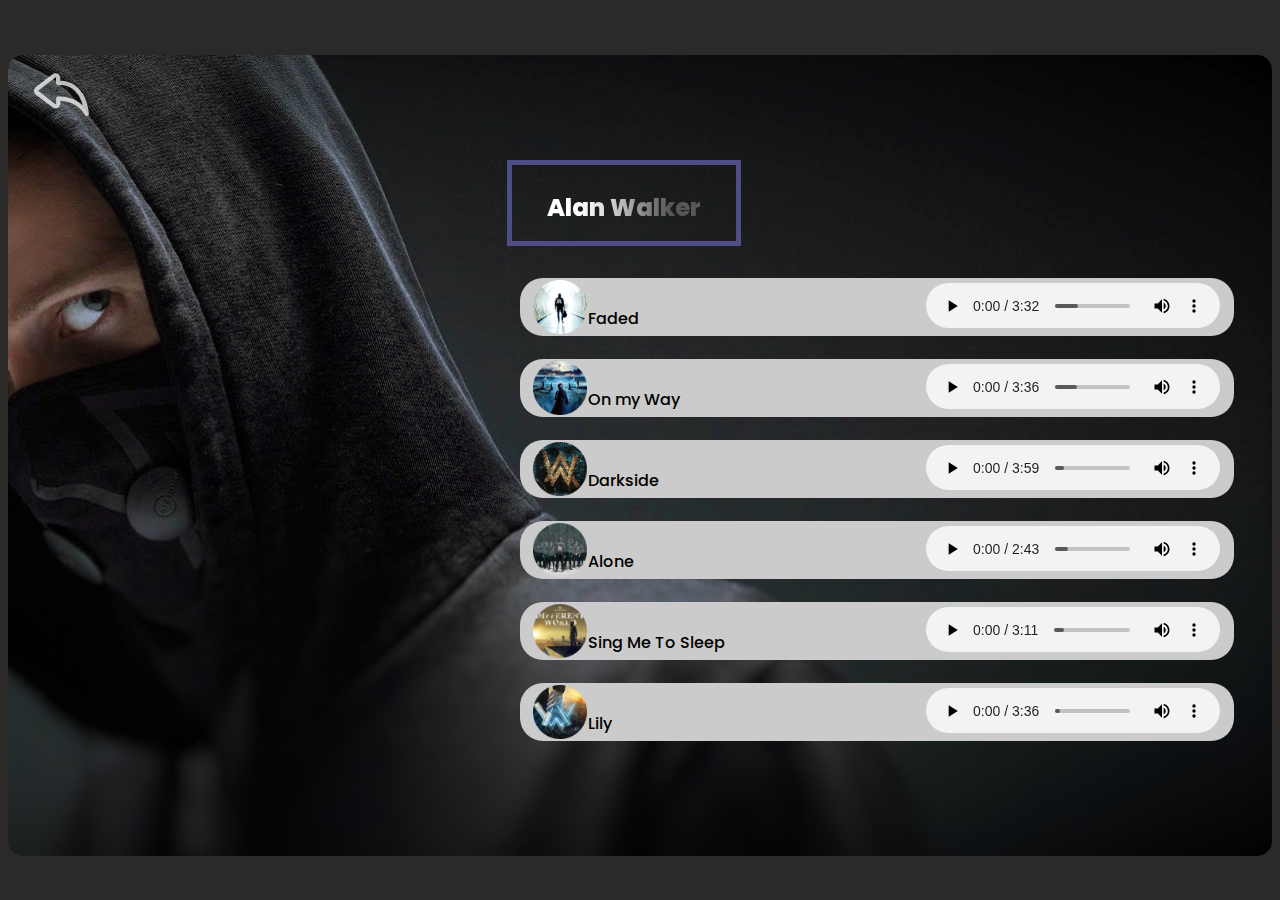
<file: Alan Walker.html>
<!DOCTYPE html>
<html lang="en">
<head>
    <meta charset="UTF-8">
    <meta http-equiv="X-UA-Compatible" content="IE=edge">
    <meta name="viewport" content="width=device-width, initial-scale=1.0">
    <title>Alan Walker</title>
    <link href="https://cdn.jsdelivr.net/npm/bootstrap@5.2.1/dist/css/bootstrap.min.css" rel="stylesheet" integrity="sha384-iYQeCzEYFbKjA/T2uDLTpkwGzCiq6soy8tYaI1GyVh/UjpbCx/TYkiZhlZB6+fzT" crossorigin="anonymous">
    <link rel="stylesheet"  href="AlanCss.css">
    <link href='https://fonts.googleapis.com/css?family=Poppins' rel='stylesheet'>
    <link rel="stylesheet" href="https://cdn.jsdelivr.net/npm/bootstrap-icons@1.10.1/font/bootstrap-icons.css">
</head>
<body>
    <div class="container">
        <div class="row gy-2">
            <div class="col-12">
                <div class="tt"></div>
            </div>
            <div class="col-12 main item pic">
                <div class="col-12">
                    <div class="return">
                        <a href="index.html">
                            <i class="bi bi-reply"></i>
                        </a>
                    </div>
                </div>
               <div class="col-12 ">
                
                    <div class="title">
                        <h1><span class="linear-wipe">Alan Walker</span></h1>
                    </div>
                
               </div>
               <div class="col-12 fin">
                    <div class="object">
                            <img class="image" src="image/faded.png" alt="">
                        <p>Faded</p>
                        <audio class="music" src="music/y2mate.com - Alan Walker  Faded.mp3" controls></audio>
                    </div>
               </div> 
               <div class="col-12 fin">
                    <div class="object">
                            <img class="image" src="image/OnMyWay.png" alt="">
                        <p>On my Way</p>
                        <audio class="music" src="music/y2mate.com - Alan Walker Sabrina Carpenter  Farruko   On My Way.mp3" controls></audio>
                    </div>
                </div> 
                <div class="col-12 fin">
                    <div class="object">
                            <img class="image" src="image/Dark.png" alt="">
                        <p>Darkside</p>
                        <audio class="music" src="music/y2mate.com - Alan Walker  Darkside feat AuRa and Tomine Harket.mp3" controls></audio>
                    </div>
               </div> 
               <div class="col-12 fin">
                    <div class="object">
                            <img class="image" src="image/Alone.png" alt="">
                        <p>Alone</p>
                        <audio class="music" src="music/y2mate.com - Alan Walker  Alone.mp3" controls></audio>
                    </div>
               </div> 
               <div class="col-12 fin">
                    <div class="object">
                            <img class="image" src="image/Sing.png" alt="">
                        <p>Sing Me To Sleep</p>
                        <audio class="music" src="music/y2mate.com - Alan Walker  Sing Me To Sleep.mp3" controls></audio>
                    </div>
                </div> 
                <div class="col-12 fin">
                    <div class="object">
                            <img class="image" src="image/Lily.png" alt="">
                        <p>Lily</p>
                        <audio class="music" src="music/y2mate.com - Alan Walker  Lily ft K391  Emelie Hollow Official Lyric Video.mp3" controls></audio>
                    </div>
               </div> 
            </div>
            
        </div>
    </div>

    <script src="https://cdn.jsdelivr.net/npm/bootstrap@5.2.1/dist/js/bootstrap.bundle.min.js" integrity="sha384-u1OknCvxWvY5kfmNBILK2hRnQC3Pr17a+RTT6rIHI7NnikvbZlHgTPOOmMi466C8" crossorigin="anonymous"></script>
</body>
</html>
</file>
<file: AlanCss.css>
body{
    background-color: rgb(44, 41, 41);
    
}
body{
    animation:transitionIn 1s;
}
@keyframes transitionIn {
    from{
        opacity: 0;
        transform: rotateX(-10deg);
    }
    to{
        opacity: 1;
        transform: rotateX(0);
    }

}


.linear-wipe {
    text-align: center;
    
    background: linear-gradient(to right, rgb(255, 255, 255) 10%, rgb(217, 216, 216) 20%, rgb(146, 146, 146) 30%, rgb(87, 87, 87) 40%
    , rgb(87, 87, 87) 50%, rgb(146, 146, 146) 60%, rgb(217, 216, 216) 80%, rgb(255, 255, 255) 90%);
    background-size: 200% auto;
    
    color: #000;
    background-clip: text;
    -webkit-text-fill-color: transparent;
    -webkit-background-clip: text;
    -webkit-text-fill-color: transparent;
    
    animation: shine 4s linear infinite;
   
  }
 @keyframes shine {
      to {
        background-position: 200% center;
      }
    }



@media screen and (min-width: 450px) and (max-width: 1024px){ 
    .main{
    
        border-radius: 15px;
        background-image: url(image/Alan.jpg);
    }
    
    .pic{
        height:89vh;
        width: 100%;
        background-repeat: no-repeat;
        background-size: cover;
        background-position: center;
        }       
 }

@media screen and (max-width: 450px) { 
    .main{
    
        border-radius: 15px;
        background-image: url(image/Alan2.jpg);
    }
    .pic{
    height:89vh;
    width: 100%;
    background-repeat: no-repeat;
    background-size:cover;
    background-position: center;
    }       
}

@media screen and (min-width: 1024px) { 
    .main{
    
        border-radius: 15px;
        background-image: url(image/Alan.jpg);
    }
    .pic{
    height:89vh;
    background-repeat: no-repeat;
    background-size: cover;
    background-position: right;
    }       
}



.bi-reply{
    padding-left: 20px;
    color: rgba(255, 255, 255, 0.727);
    font-size: 4.2rem;
    transition: .3s linear;
}
.bi-reply:hover{
    color:white;
}
@import url(https://fonts.googleapis.com/earlyaccess/notosanstc.css);

@media screen and (max-width: 450px) { 
    .title{
        display: flex;
        justify-content: center;
        
       
        margin-left: 55vw;
        width:35vw;
        margin-bottom: 2.5vw;
        color: white;
        border:5px solid rgba(80, 80, 138, 0.955);
        min-height: 50px;
    }
    
    h1{ 
    
        font-family: "Poppins",Arial,sans-serif;
        font-weight: 800;
        font-size: 1.2rem;
        padding-top: 1vh;
    }
    p{  
        position:absolute;
        color: black;
        font-family: "Poppins",Arial,sans-serif;
        font-weight: 600;
        font-size: 0.8rem;
        left:12vw;
        top:1.3vh;
    }
    .music{
        position:absolute;
        width:30vw;
        height: 5vh;
        right:3vw;
        top:0.6vh;
    } 
    
    
    
    .image{
        position: absolute;
        left:1vw;
        height: 4vh;
        top:1vh
    }
    .object{
        min-height: 6.5vh;
        position: relative;
        margin-left: 10vw;
        margin-right: 3vw;
        border-radius: 23px;
        color: white;
        background-color: rgb(203, 203, 203);
    }
    .fin{
        margin-top: 2.5vh;
    }
    
}


@media screen and (min-width: 450px) and (max-width:991px){ 
    .title{
        display: flex;
        justify-content: center;
        
        margin-top: 1vh;
        margin-left: 32vw;
        width:17.5vw;
        margin-bottom: 2.5vw;
        color: white;
        border:5px solid rgba(80, 80, 138, 0.955);
        min-height: 50px;
    }
    
    h1{ 
    
        font-family: "Poppins",Arial,sans-serif;
        font-weight: 800;
        font-size: 1.5rem;
        padding-top: 1vh;
    }
    p{  
        position:absolute;
        color: black;
        font-family: "Poppins",Arial,sans-serif;
        font-weight: 500;
        font-size: 1rem;
        left:8vw;
        top:1.3vh;
    }
    .music{
        
        position:absolute;
        width:20vw;
        height: 5vh;
        right:1vw;
        top:0.6vh;
    } 
    
    
    
    .image{
        position: absolute;
        left:1vw;
        height: 6vh;
        top:0.2vh
    }
    .object{
        min-height: 6.5vh;
        position: relative;
        margin-left: 20vw;
        margin-right: 3vw;
        border-radius: 23px;
        color: white;
        background-color: rgb(203, 203, 203);
    }
    
    .fin{
        margin-top: 2.5vh;
    }

 }

 @media screen and (min-width: 991px) and (max-width: 1100px){ 
    .title{
        display: flex;
        justify-content: center;
        
        margin-top: 3vh;
        margin-left: 32vw;
        width:17.5vw;
        margin-bottom: 2.5vw;
        color: white;
        border:5px solid rgba(80, 80, 138, 0.955);
        min-height: 50px;
    }
    
    h1{ 
    
        font-family: "Poppins",Arial,sans-serif;
        font-weight: 800;
        font-size: 1.5rem;
        padding-top: 1vh;
    }
    p{  
        position:absolute;
        color: black;
        font-family: "Poppins",Arial,sans-serif;
        font-weight: 500;
        font-size: 1rem;
        left:5.3vw;
        top:1.3vh;
    }
    .music{
        
        position:absolute;
        width:24vw;
        height: 5vh;
        right:1vw;
        top:0.6vh;
    } 
    
    
    
    .image{
        position: absolute;
        left:1vw;
        height: 6vh;
        top:0.2vh
    }
    .object{
        min-height: 6.5vh;
        position: relative;
        margin-left: 35vw;
        margin-right: 3vw;
        border-radius: 23px;
        color: white;
        background-color: rgb(203, 203, 203);
    }
    
    .fin{
        margin-top: 2.5vh;
    }

 }

@media screen and (min-width: 1100px) and (max-width: 1200px){ 
    .title{
        display: flex;
        justify-content: center;
        
        margin-top: 3vh;
        margin-left: 30vw;
        width:17.5vw;
        margin-bottom: 2.5vw;
        color: white;
        border:5px solid rgba(80, 80, 138, 0.955);
        min-height: 50px;
    }
    
    h1{ 
    
        font-family: "Poppins",Arial,sans-serif;
        font-weight: 800;
        font-size: 1.5rem;
        padding-top: 1vh;
    }
    p{  
        position:absolute;
        color: black;
        font-family: "Poppins",Arial,sans-serif;
        font-weight: 500;
        font-size: 1rem;
        left:5.3vw;
        top:1.3vh;
    }
    .music{
        
        position:absolute;
        width:24vw;
        height: 5vh;
        right:1vw;
        top:0.6vh;
    } 
    
    
    
    .image{
        position: absolute;
        left:1vw;
        height: 6vh;
        top:0.2vh
    }
    .object{
        min-height: 6.5vh;
        position: relative;
        margin-left: 30vw;
        margin-right: 3vw;
        border-radius: 23px;
        color: white;
        background-color: rgb(203, 203, 203);
    }
    
    .fin{
        margin-top: 2.5vh;
    }

 }

@media screen and (min-width: 1200px) and (max-width: 1300px){ 
    .title{
        display: flex;
        justify-content: center;
        
        margin-top: 3vh;
        margin-left: 39vw;
        width:17.5vw;
        margin-bottom: 2.5vw;
        color: white;
        border:5px solid rgba(80, 80, 138, 0.955);
        min-height: 50px;
    }
    
    h1{ 
    
        font-family: "Poppins",Arial,sans-serif;
        font-weight: 800;
        font-size: 1.5rem;
        padding-top: 1vh;
    }
    p{  
        position:absolute;
        color: black;
        font-family: "Poppins",Arial,sans-serif;
        font-weight: 500;
        font-size: 1rem;
        left:5.3vw;
        top:1.3vh;
    }
    .music{
        position:absolute;
        width:23vw;
        height: 5vh;
        right:1vw;
        top:0.6vh;
    } 
    
    
    
    .image{
        position: absolute;
        left:1vw;
        height: 6vh;
        top:0.2vh
    }
    .object{
        min-height: 6.5vh;
        position: relative;
        margin-left: 40vw;
        margin-right: 3vw;
        border-radius: 23px;
        color: white;
        background-color: rgb(203, 203, 203);
    }
    .fin{
        margin-top: 2.5vh;
    }
    

 }

@media screen and (min-width: 1300px) and (max-width: 1400px){ 
    .title{
        display: flex;
        justify-content: center;
        
        margin-top: 3vh;
        margin-left: 39vw;
        width:17.5vw;
        margin-bottom: 2.5vw;
        color: white;
        border:5px solid rgba(80, 80, 138, 0.955);
        min-height: 50px;
    }
    
    h1{ 
    
        font-family: "Poppins",Arial,sans-serif;
        font-weight: 800;
        font-size: 1.5rem;
        padding-top: 1vh;
    }
    p{  
        position:absolute;
        color: black;
        font-family: "Poppins",Arial,sans-serif;
        font-weight: 500;
        font-size: 1rem;
        left:5.3vw;
        top:1.3vh;
    }
    .music{
        position:absolute;
        width:19.2vw;
        height: 5vh;
        right:1vw;
        top:0.6vh;
    } 
    
    
    
    .image{
        position: absolute;
        left:1vw;
        height: 6vh;
        top:0.2vh
    }
    .object{
        min-height: 6.5vh;
        position: relative;
        margin-left: 40vw;
        margin-right: 3vw;
        border-radius: 23px;
        color: white;
        background-color: rgb(203, 203, 203);
    }
    .fin{
        margin-top: 2.5vh;
    }
    

 }

@media screen and (min-width: 1400px) { 
    
    .title{
    display: flex;
    justify-content: center;
    
    margin-top: 3vh;
    margin-left: 39vw;
    width:17.5vw;
    margin-bottom: 2.5vw;
    color: white;
    border:5px solid rgba(80, 80, 138, 0.955);
    min-height: 50px;
}

    h1{ 
    
        font-family: "Poppins",Arial,sans-serif;
        font-weight: 800;
        font-size: 2.2rem;
        padding-top: 1vh;
    } 
    p{  
        position:absolute;
        color: black;
        font-family: "Poppins",Arial,sans-serif;
        font-weight: 500;
        font-size: 1.3rem;
        left:5.3vw;
        top:1.3vh;
    }
    
    .music{
        position:absolute;
        width:19.2vw;
        height: 5vh;
        right:1vw;
        top:0.6vh;
    } 



    .image{
        position: absolute;
        left:1vw;
        height: 6vh;
        top:0.2vh
    }
    
.object{
    min-height: 6.5vh;
    position: relative;
    margin-left: 42.5vw;
    margin-right: 3vw;
    border-radius: 23px;
    color: white;
    background-color: rgb(203, 203, 203);
}

.fin{
    margin-top: 2.5vh;
}

}












.tt{
    min-height: 5.2vh;
}
</file>
